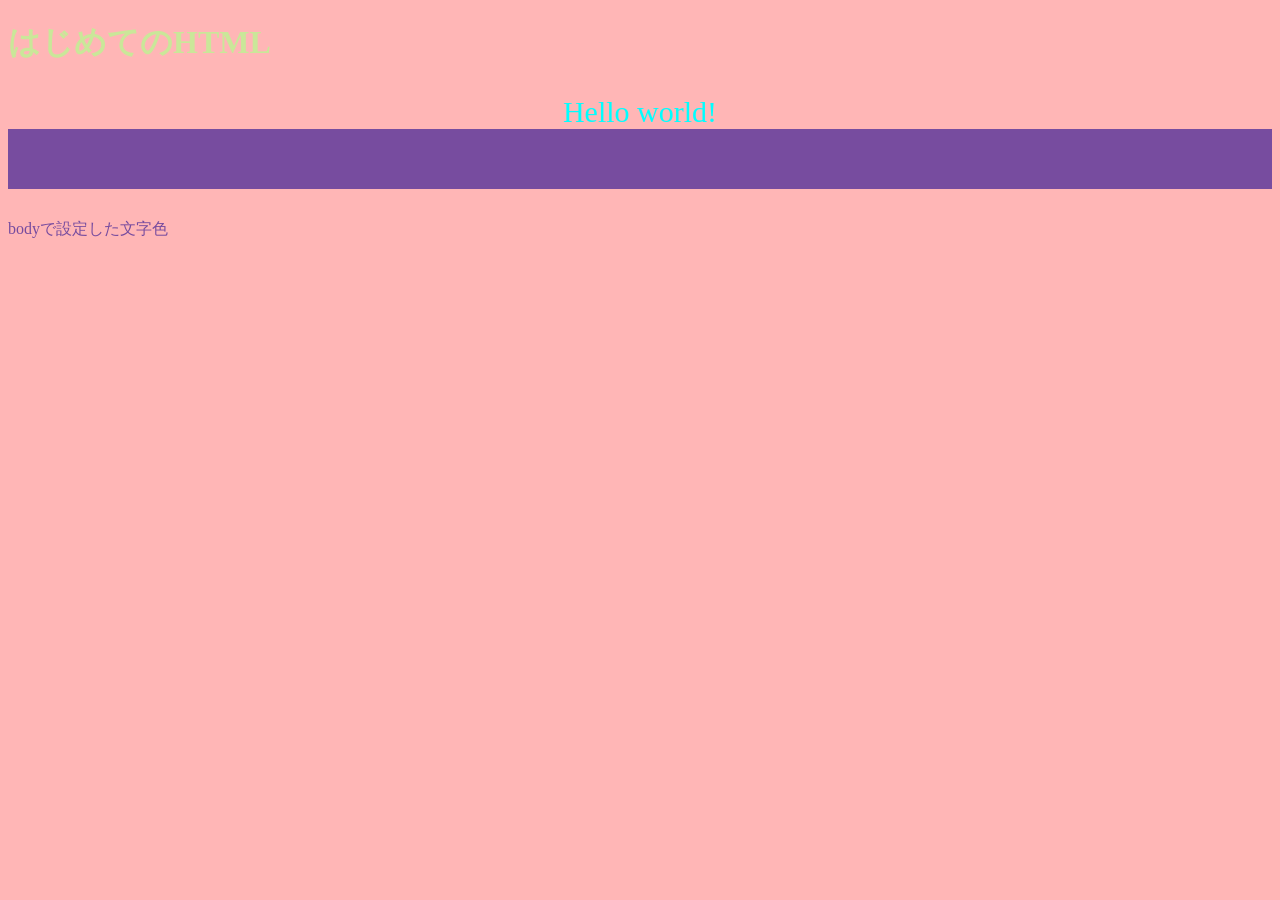
<file: index.html>
<!DOCTYPE html>
<html lang="ja">

<head>
  <meta charset="UTF-8">
  <title>はじめてのHTML</HTML></title>
  <link rel="stylesheet" href="style.css">
</head>

<body>
  <h1>はじめてのHTML</h1>
  <p>Hello world!</p>
  <div>bodyで設定した文字色</div>
</body>

</html>
</file>
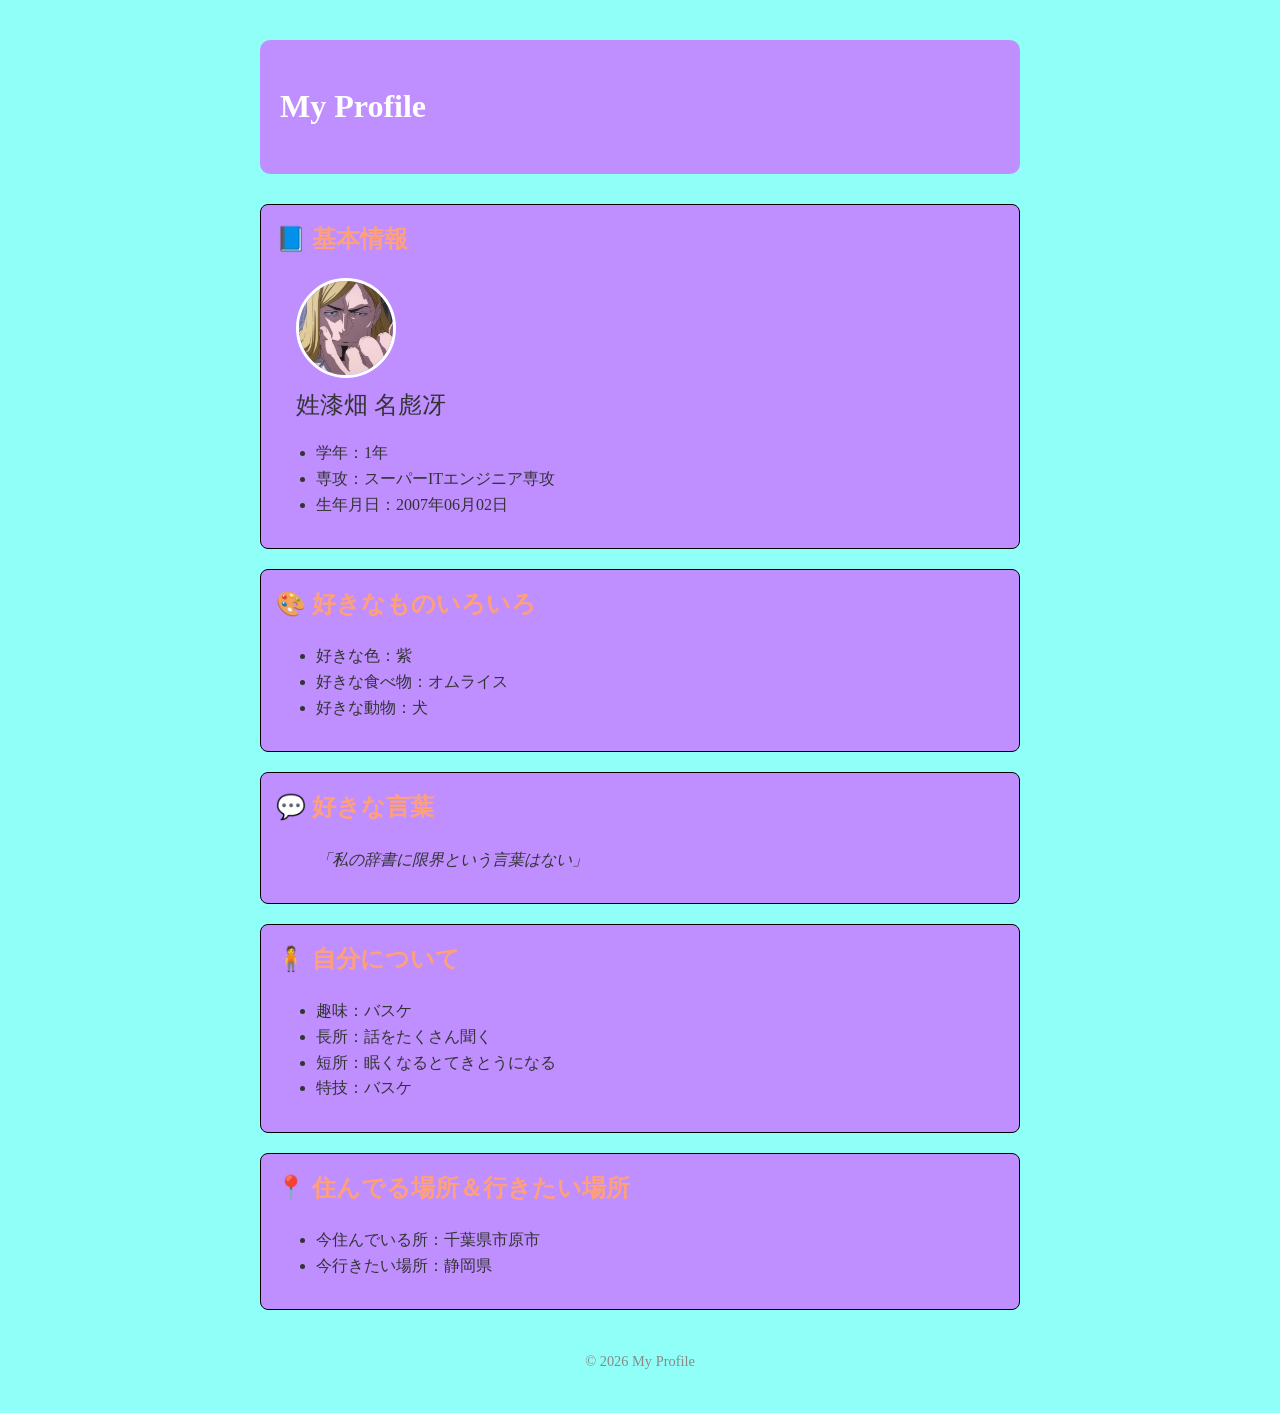
<file: profile.html>
<!DOCTYPE html>
<html lang="ja">
<head>
  <meta charset="UTF-8">
  <title>My Profile</title>
  <link rel="stylesheet" href="profile.css">
</head>
<body>
  <div class="container">
    <header>
      <h1>My Profile</h1>
    </header>

    <section id="profile">
      <h2>📘 基本情報</h2>
      <img src="profile.webp" alt="プロフィール画像" class="profile-img">
      <p class="profile-name">姓漆畑 名彪冴</p>
      <ul>
        <li>学年：1年</li>
        <li>専攻：スーパーITエンジニア専攻	</li>
        <li>生年月日：2007年06月02日</li>
      </ul>
    </section>

    <section id="fav-things">
      <h2>🎨 好きなものいろいろ</h2>
      <ul>
        <li>好きな色：紫</li>
        <li>好きな食べ物：オムライス</li>
        <li>好きな動物：犬</li>
      </ul>
    </section>

    <section id="fav-words">
      <h2>💬 好きな言葉</h2>
      <p>「私の辞書に限界という言葉はない」</p>
    </section>

    <section id="about-me">
      <h2>🧍 自分について</h2>
      <ul>
        <li>趣味：バスケ</li>
        <li>長所：話をたくさん聞く</li>
        <li>短所：眠くなるとてきとうになる</li>
        <li>特技：バスケ</li>
      </ul>
    </section>

    <section id="place">
      <h2>📍 住んでる場所＆行きたい場所</h2>
      <ul>
        <li>今住んでいる所：千葉県市原市</li>
        <li>今行きたい場所：静岡県</li>
      </ul>
    </section>

    <footer>
      <p>&copy; 2026 My Profile</p>
    </footer>
  </div>
</body>
</html>
</file>
<file: style.css>
@charset "UTF-8";

body {
    background: rgba(255, 0, 0, 0.288);
    color:rgb(119, 76, 159);

}  


h1 {
    color:rgb(202, 231, 153);
}

p {
    color:rgb(0, 255, 255);
    font-size: 30px;
    text-align: center;
    border-bottom: 60px solid rgb(119, 76, 159);
}
</file>
<file: profile.css>
@charset "UTF-8";  /* 文字コードをUTF-8に指定（日本語などの文字化けを防ぐ） */

* {
  box-sizing: border-box;  /* パディングやボーダーを含めて要素のサイズを計算する */
}

body {
  /*** 任意の色を設定 ***/
  background-color: #90fff8;  /* 背景色 */

  color: #333;                /* 文字色を濃いグレーに設定（読みやすさ重視） */
  line-height: 1.6;             /* 行間を少し広めにして読みやすくする */
  margin: 0;                    /* デフォルトのマージンをリセット */
  padding: 0;                   /* デフォルトのパディングをリセット */
}

.container {
  max-width: 800px;       /* コンテンツの最大幅を800pxに制限 */
  margin: 40px auto;      /* 上下に40pxの余白を、左右は中央揃え */
  padding: 0 20px;        /* 左右に20pxの余白を追加（内部余白） */
}

header {
  /*** 任意の色を設定 ***/
  background-color: #bf8fff;  /* 背景色 */
  color: rgb(255, 255, 255);               /* 文字色 */

  display: flex;                /* フレックスボックスで横並びにする */
  align-items: center;          /* 垂直方向の中央揃え */
  padding: 20px;                /* 内側の余白を20pxに設定 */
  border-radius: 10px;          /* 角を丸くする */
  margin-bottom: 30px;          /* 下に30pxの余白を追加（セクション間のスペース） */
}

.profile-img {
  width: 100px;               /* 幅を100pxに設定 */
  height: 100px;              /* 高さを100pxに設定 */
  border-radius: 50%;         /* 丸いプロフィール画像にする */
  object-fit: cover;          /* 画像を枠にぴったりおさめる */
  margin-left: 20px;          /* 左に余白をつけて見やすく */
  border: 3px solid #ffffff;  /* 白い縁取りを追加 */
}

.profile-name {
  font-size: 1.5em;         /* 通常の1.5倍の大きさにする */
  margin: 0 0 0 20px;       /* 左にだけ余白を追加して画像と分離 */
}

section {
  background:#bf8fff;      /* セクション背景色 */
  border: 1px solid #000000; /* 枠線 */
  border-radius: 8px;       /* 少し角を丸める */
  padding: 15px;            /* 内部余白を追加 */
  margin-top: 20px;         /* 上に余白を追加して次のセクションと区切る */
}

h2 {
  /*** 任意の色を設定 ***/
  color: #ffa07a;        /* 見出し色 */
  
  margin-top: 0;           /* 見出しの上の余白をなくす（セクションとの密着防止） */
}

#fav-words p {
  font-style: italic;      /* 引用部分を斜体にして強調 */
  margin-left: 40px;
}

footer {
  text-align: center;      /* テキストを中央揃え */
  margin-top: 40px;        /* 上に余白を追加（コンテンツと区切る） */
  font-size: 0.9em;        /* フッターの文字を少し小さめに */
  color: #888;           /* 薄いグレーで目立たせすぎない */
}
</file>
